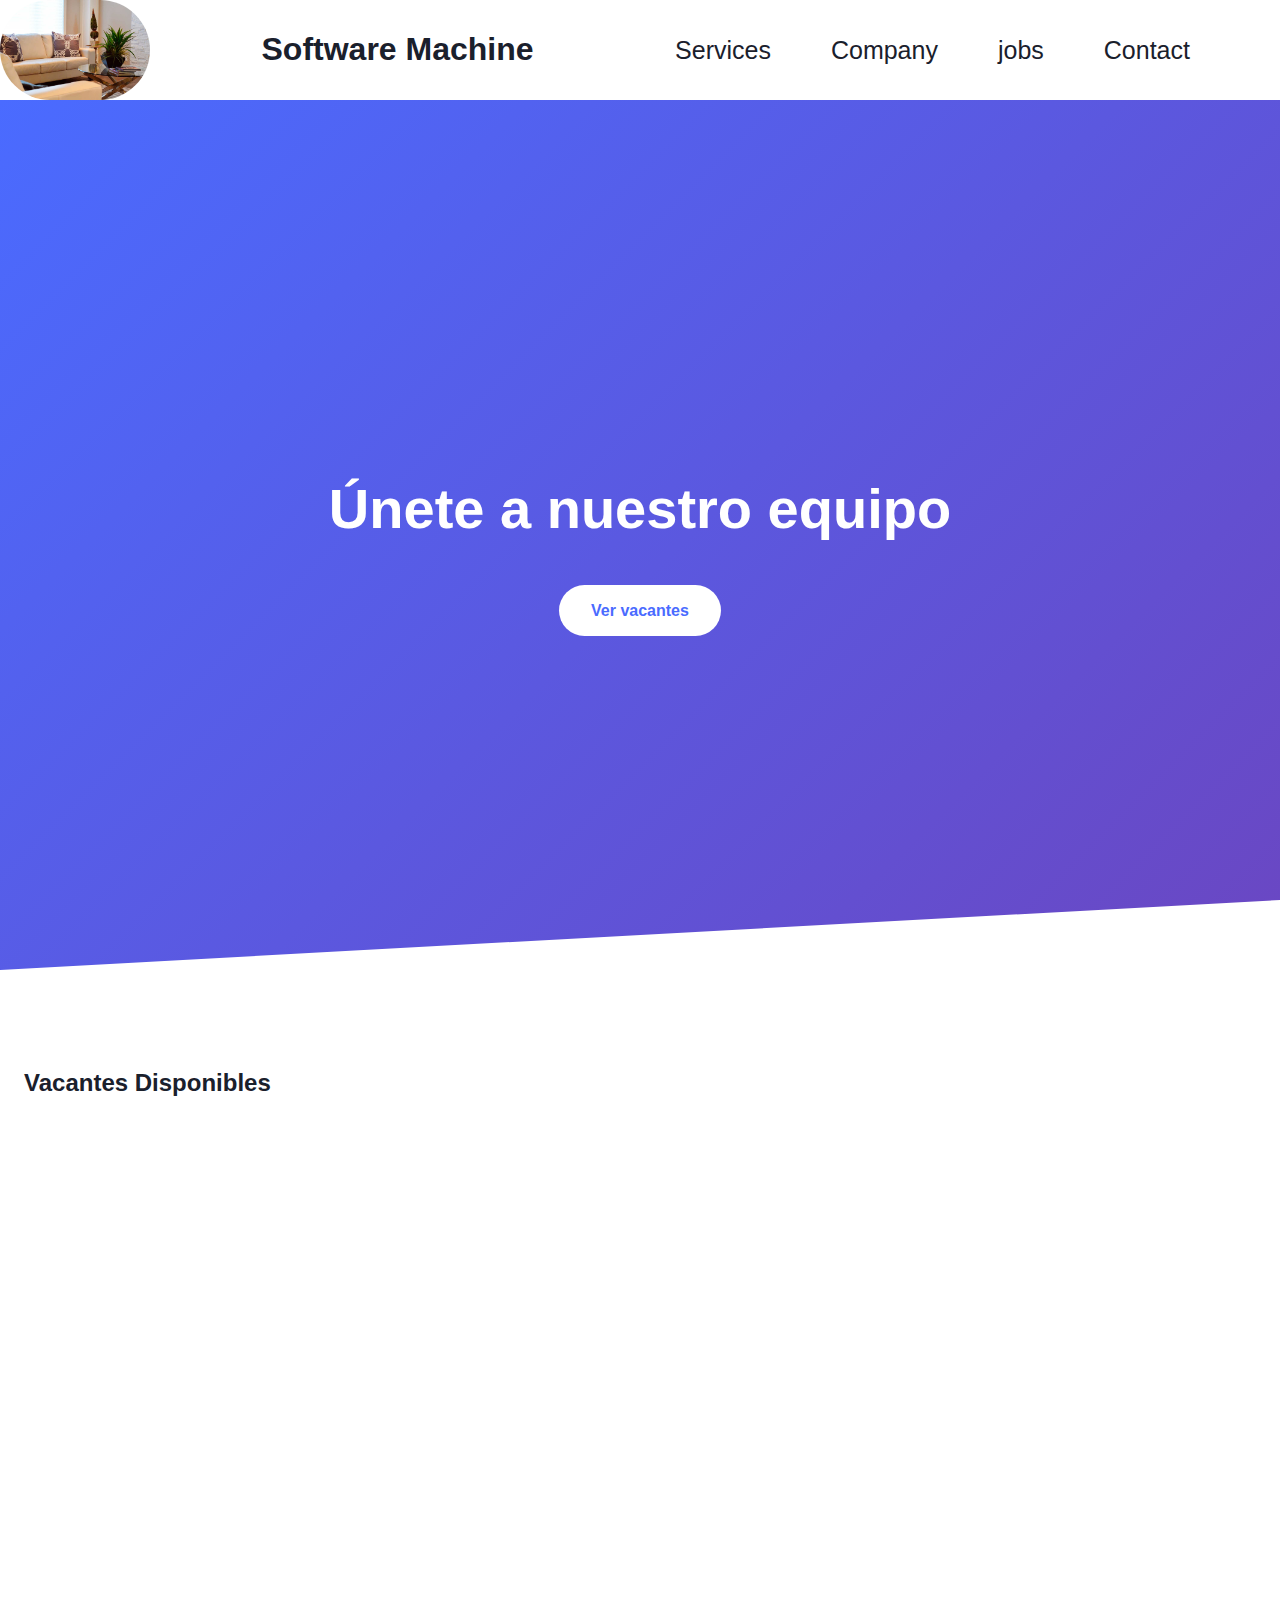
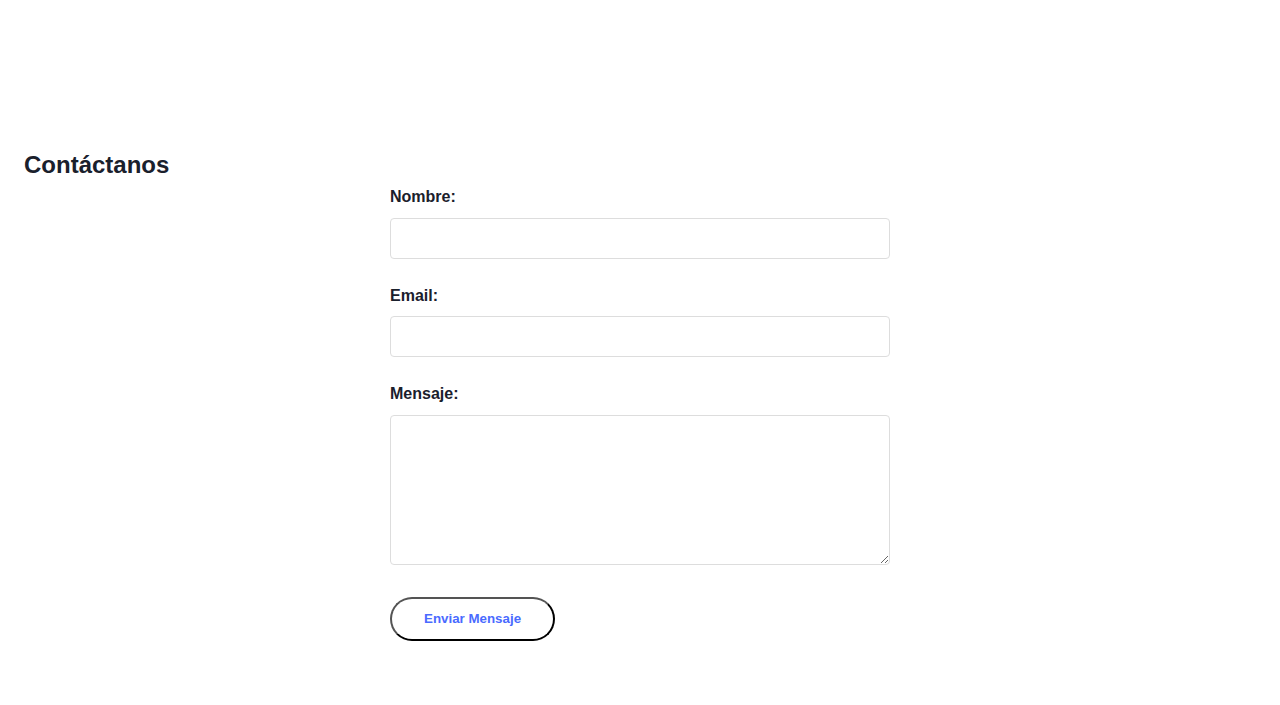
<file: index.html>
<!DOCTYPE html>
<html lang="es">
<head>
    <meta charset="UTF-8">
    <meta name="viewport" content="width=device-width, initial-scale=1.0">
    <title>Únete a Nuestro Equipo - Landing SPA</title>
    <link rel="stylesheet" href="style.css">
</head>
<body>
    <!-- Header - Barra de navegación -->
     <header>
        <div class="container">
            <div class="logo">
                <img src="/img/nosotros.jpg" alt="">
            </div>
            <div class="title">
                <h1>Software Machine</h1>
            </div>
            <div class="nav-container ">
                <nav>
                    <ul class="nav-links">
                        <li class="nav-item">Services</li>
                        <li class="nav-item">Company</li>
                        <li class="nav-item">jobs</li>
                        <li class="nav-item">Contact</li>
                        <li class="nav-item"></li>
                    </ul>
                </nav>
            </div>
        </div>
     </header>
    <!-- Hero Section - Primera sección visible -->
    <section id="hero" class="full-height">
        <h1 data-animate="fade-up">Únete a nuestro equipo</h1>
        <!-- Botón con atributo data-* para scroll suave -->
        <a href="#jobs" class="cta-button" data-smooth-scroll>Ver vacantes</a>
        
        <!-- Indicador visual para scroll (opcional) -->
        <div class="scroll-indicator" data-animate="fade-in">
            <span></span>
        </div>
    </section>

    <!-- Jobs Section - Listado de trabajos -->
    <section id="jobs" class="section-padding">
        <h2 data-animate="fade-up">Vacantes Disponibles</h2>
        
        <!-- Tarjeta de trabajo con animación fade-in -->
        <div class="job-card" data-animate="fade-in">
            <h3>Front End Developer</h3>
            <ul class="requirements">
                <li>HTML5/CSS3 avanzado</li>
                <li>JavaScript ES6+</li>
                <li>Experiencia con frameworks modernos</li>
            </ul>
            <button class="apply-button" data-modal-trigger="frontend-modal">Aplicar</button>
        </div>
        
        <!-- Segunda tarjeta -->
        <div class="job-card" data-animate="fade-in">
            <h3>UI/UX Designer</h3>
            <ul class="requirements">
                <li>Experiencia en diseño de interfaces</li>
                <li>Manejo de Figma/Adobe XD</li>
                <li>Conocimientos de prototipado</li>
            </ul>
            <button class="apply-button" data-modal-trigger="designer-modal">Aplicar</button>
        </div>
    </section>

    <!-- Contact Form Section -->
    <section id="contact" class="section-padding">
        <h2 data-animate="fade-up">Contáctanos</h2>
        
        <!-- Formulario con validación en tiempo real -->
        <form id="contact-form" class="contact-form">
            <div class="form-group">
                <label for="name">Nombre:</label>
                <input type="text" id="name" name="name" required 
                       data-validate="text" data-error="name-error">
                <span id="name-error" class="error-message"></span>
            </div>
            
            <div class="form-group">
                <label for="email">Email:</label>
                <input type="email" id="email" name="email" required 
                       data-validate="email" data-error="email-error">
                <span id="email-error" class="error-message"></span>
            </div>
            
            <div class="form-group">
                <label for="message">Mensaje:</label>
                <textarea id="message" name="message" required 
                          data-validate="text" data-error="message-error"></textarea>
                <span id="message-error" class="error-message"></span>
            </div>
            
            <button type="submit" class="cta-button">Enviar Mensaje</button>
        </form>
    </section>

    <!-- Modal (oculto inicialmente) -->
    <div id="frontend-modal" class="modal">
        <div class="modal-content">
            <span class="close-modal">&times;</span>
            <h3>Aplicar a Front End Developer</h3>
            <!-- Contenido del modal -->
        </div>
    </div>

    <script src="main.js"></script>
</body>
</html>
</file>
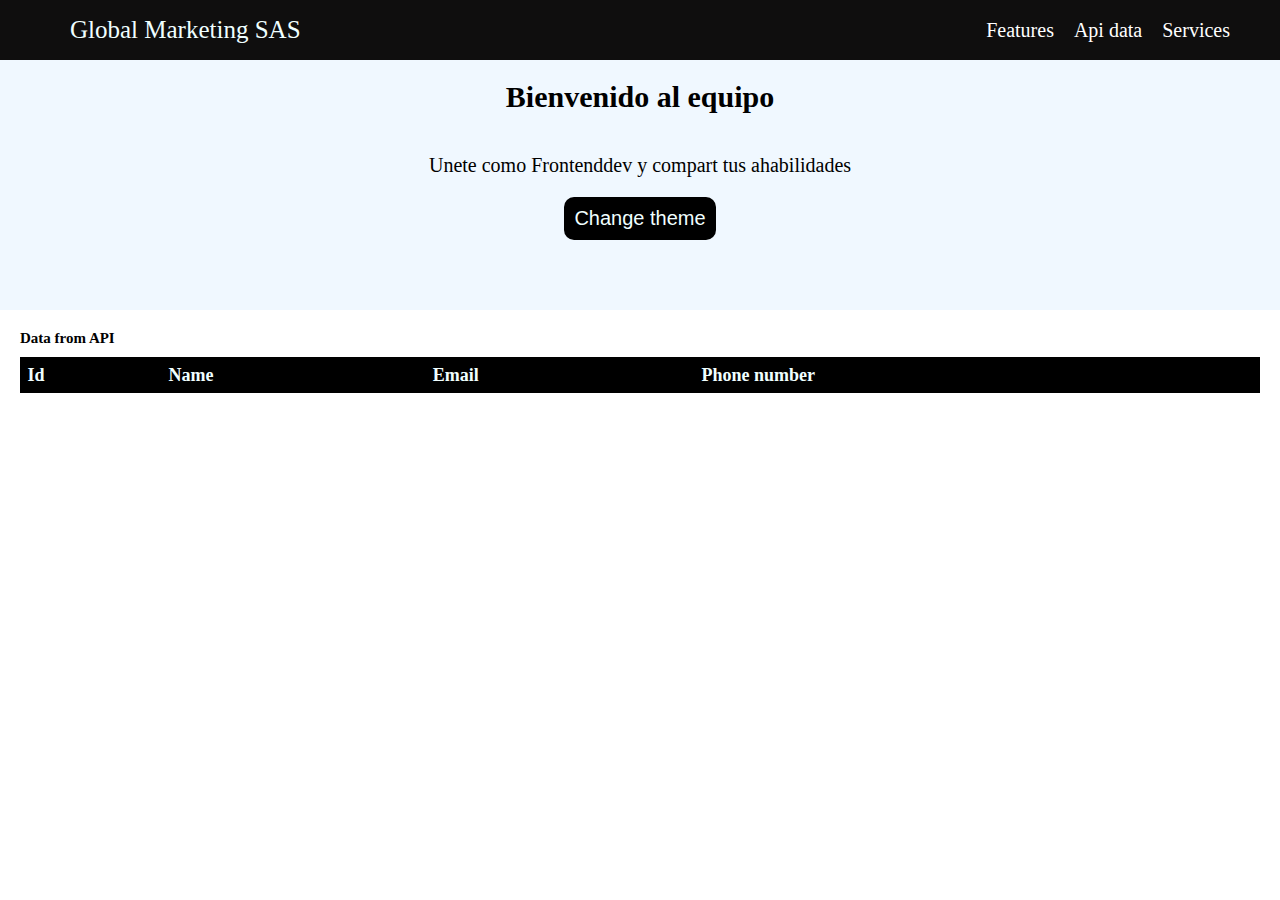
<file: execution4.html>
<!DOCTYPE html>
<html lang="en">
<head>
    <meta charset="UTF-8">
    <meta name="viewport" content="width=device-width, initial-scale=1.0">
    <title>Global Marketing SAS</title>
    <link rel="stylesheet" href="style4.css">
</head>
<body>
    <header>
        <nav class="navbar">
            <div class="logo">Global Marketing SAS</div>
            <ul class="nav-links" id="navLinks">
                <li class="nav-item" ><a href=""> Features</a></li>
                <li class="nav-item" ><a href="">Api data</a></li>
                <li class="nav-item" ><a href=""> Services</a></li>
            </ul>
            <div class="hamburger" id="hamburger">
                <span></span>
                <span></span>
                <span></span>
            </div>

        </nav>
    </header>
    <section class="welcome">
       <h2>Bienvenido al equipo</h2>
       <p>Unete como Frontenddev y compart tus ahabilidades</p>
       <button class="change-background" id="change-background"> Change theme</button>
    </section>

    <section class="Api-data" id="Api-section">
        <h2>Data from API</h2>
        <table id="user-data">
           <thead>
            <tr>
                <th>Id</th>
                <th>Name</th>
                <th>Email</th>
                <th>Phone number</th>
            </tr>
           </thead>
           <tbody id="userTable">
                
           </tbody>
        </table>
    </section>

    <script src="main4.js">

    </script> 
</body>
</html>
</file>
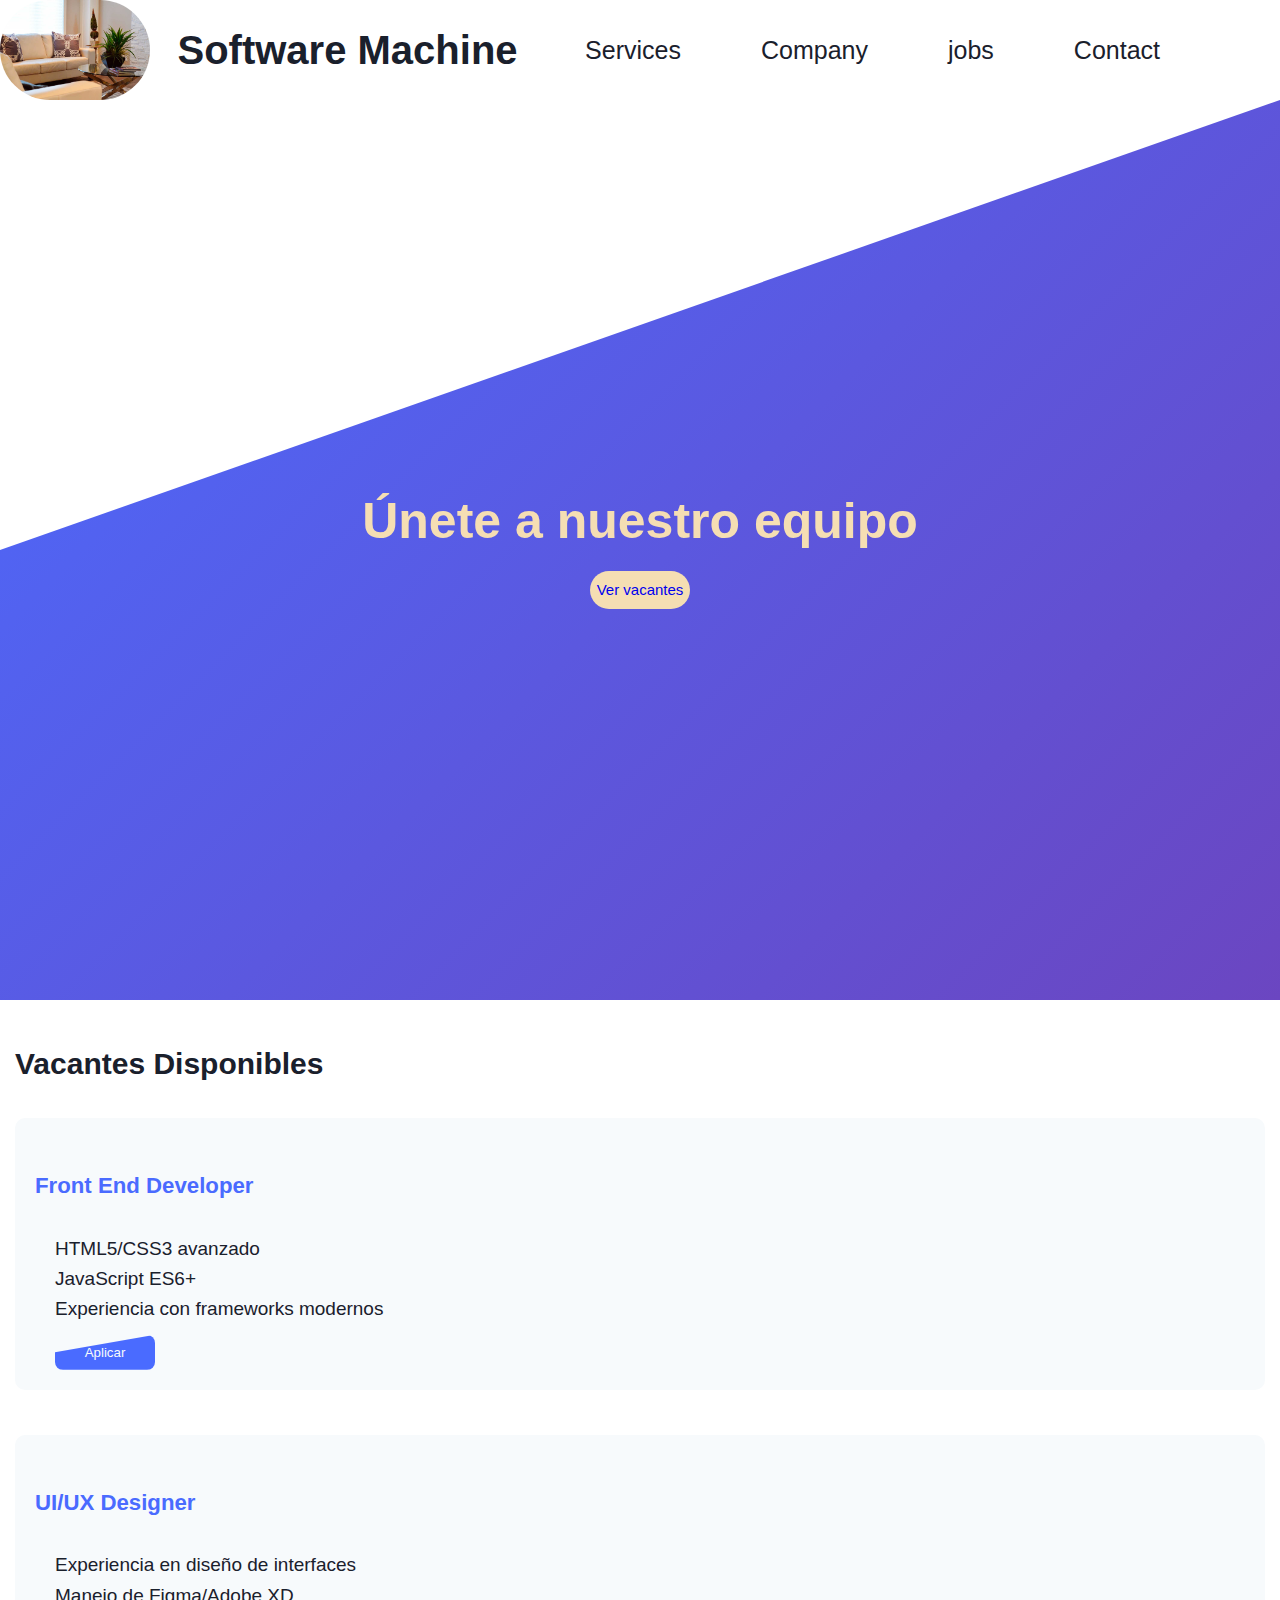
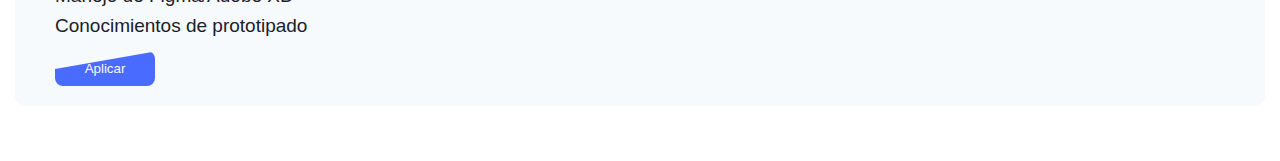
<file: index2.html>
<!DOCTYPE html>
<html lang="en">
<head>
    <meta charset="UTF-8">
    <meta name="viewport" content="width=device-width, initial-scale=1.0">
    <title>Software machine</title>
    <link rel="stylesheet" href="/style2.css">
</head>
<body>
    <header>
        <div class="container">
            <div class="logo">
                <img src="/img/nosotros.jpg" alt="">
            </div>
            <div class="title">
                <h1>Software Machine</h1>
            </div>
            <div class="nav-container ">
                <nav>
                    <ul class="nav-links">
                        <li class="nav-item">Services</li>
                        <li class="nav-item">Company</li>
                        <li class="nav-item">jobs</li>
                        <li class="nav-item">Contact</li>
                        <li class="nav-item"></li>
                    </ul>
                </nav>
            </div>
        </div>
     </header>

    <section id="hero" class="full-height">
        <h1 data-animate="fade-up">Únete a nuestro equipo</h1>
        <!-- Botón con atributo data-* para scroll suave -->
        <a href="#jobs" class="cta-button" data-smooth-scroll>Ver vacantes</a>
        
        <!-- Indicador visual para scroll (opcional) -->
        <div class="scroll-indicator" data-animate="fade-in">
            <span></span>
        </div>
    </section>

      <!-- Jobs Section - Listado de trabajos -->
    <section id="jobs" class="section-padding">
        <h2 data-animate="fade-up">Vacantes Disponibles</h2>
        
        <!-- Tarjeta de trabajo con animación fade-in -->
         <div class="cards">
            <div class="job-card" data-animate="fade-in">
                <h3>Front End Developer</h3>
                <ul class="requirements">
                    <li >HTML5/CSS3 avanzado</li>
                    <li>JavaScript ES6+</li>
                    <li>Experiencia con frameworks modernos</li>
                </ul>
                <button class="apply-button" data-modal-trigger="frontend-modal">Aplicar</button>
            </div>
            
            <!-- Segunda tarjeta -->
            <div class="job-card" data-animate="fade-in">
                <h3>UI/UX Designer</h3>
                <ul class="requirements">
                    <li>Experiencia en diseño de interfaces</li>
                    <li>Manejo de Figma/Adobe XD</li>
                    <li>Conocimientos de prototipado</li>
                </ul>
                <button class="apply-button" data-modal-trigger="designer-modal">Aplicar</button>
            </div>
        </div>
    </section>
    <script src="main2.js">

    </script>
    
</body>
</html>
</file>
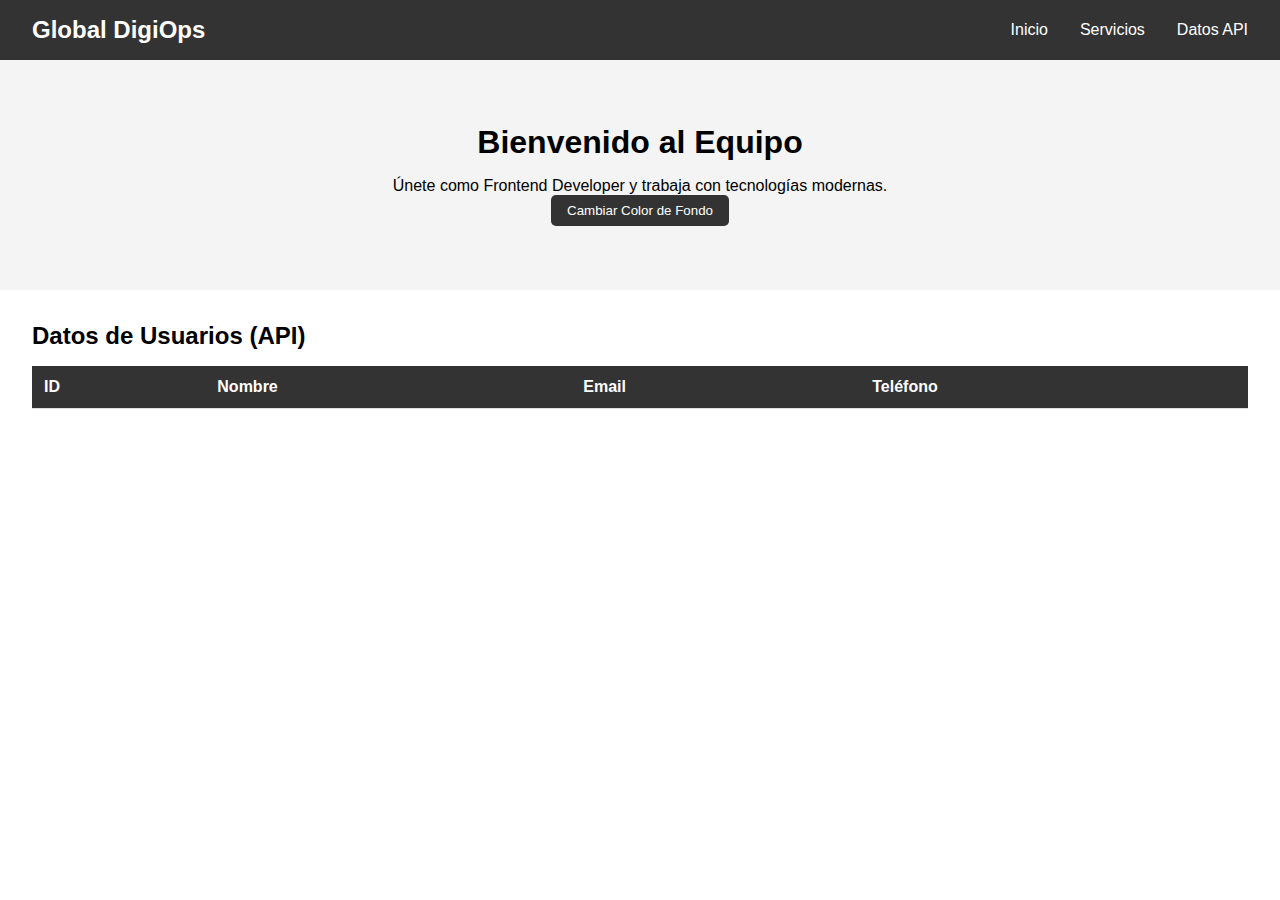
<file: index3.html>
<!DOCTYPE html>
<html lang="es">
<head>
    <meta charset="UTF-8">
    <meta name="viewport" content="width=device-width, initial-scale=1.0">
    <title>Landing Page con API</title>
    <link rel="stylesheet" href="style3.css">
</head>
<body>
    <!-- Menú Hamburguesa -->
    <header>
        <nav class="navbar">
            <div class="logo">Global DigiOps</div>
            <ul class="nav-links" id="navLinks">
                <li><a href="#home">Inicio</a></li>
                <li><a href="#features">Servicios</a></li>
                <li><a href="#api-data">Datos API</a></li>
            </ul>
            <div class="hamburger" id="hamburger">
                <span></span>
                <span></span>
                <span></span>
            </div>
        </nav>
    </header>

    <!-- Hero Section -->
    <section id="home" class="hero">
        <h1>Bienvenido al Equipo</h1>
        <p>Únete como Frontend Developer y trabaja con tecnologías modernas.</p>
        <button id="colorBtn">Cambiar Color de Fondo</button>
    </section>

    <!-- Sección de API -->
    <section id="api-data" class="api-section">
        <h2>Datos de Usuarios (API)</h2>
        <table id="userTable">
            <thead>
                <tr>
                    <th>ID</th>
                    <th>Nombre</th>
                    <th>Email</th>
                    <th>Teléfono</th>
                </tr>
            </thead>
            <tbody id="userData">
                <!-- Datos de la API se insertarán aquí con JS -->
            </tbody>
        </table>
    </section>

    <script src="main3.js"></script>
</body>
</html>
</file>
<file: style.css>
/* ESTILOS BASE - MOBILE FIRST */
:root {
    --primary-color: #4a6bff;
    --secondary-color: #2d3748;
    --light-color: #f7fafc;
    --dark-color: #1a202c;
    --transition-speed: 0.3s;
}


* {
    margin: 0;
    padding: 0;
    box-sizing: border-box;
}

body {
    font-family: 'Segoe UI', Tahoma, Geneva, Verdana, sans-serif;
    line-height: 1.6;
    color: var(--dark-color);
    overflow-x: hidden;
}

img {
    max-width: 100%;
    display: block;
    
}
.container {
   height: 100px;
    margin: 0 auto;
    display: flex;
    justify-content: space-between;
}
.nav-container{
    display: flex;
    align-items: center;
    box-sizing: border-box;
}
.logo {
    width: 150px;
    border-radius: 100px;
}
.logo img {
    width: 100%;
    height: 100%;
    border-radius: 100px;
}
.title {
    display: flex;
    align-items: center;
}
.nav-links {
    display: flex;
    box-sizing: border-box;
   
}
.nav-item {
    list-style:none;
    display: flex;
    margin: 0 25px;
    font-size: 25px;
    padding: 2.5px 5px ;
    border-radius:10px ;
    transition:all 0.5s;
    
}

.nav-item:hover{
    border-radius: 10px;
    background-color: rgba(11, 45, 197, 0.2) ;
    color: rgb(0, 0, 0);
    padding: 2.5px 5px ;
    transform: scale(1.25);
}

/* UTILITY CLASSES */
.full-height {
    min-height: 100vh;
}

.section-padding {
    padding: 4rem 1.5rem;
}

/* HERO SECTION - Diseño mobile first */
#hero {
    display: flex;
    flex-direction: column;
    justify-content: center;
    align-items: center;
    text-align: center;
    background: linear-gradient(135deg, var(--primary-color), #6b46c1);
    color: white;
    position: relative;
}

#hero h1 {
    font-size: 2.5rem;
    margin-bottom: 2rem;
    opacity: 0; /* Inicialmente invisible para animación */
    transform: translateY(20px);
}

/* Efecto clip-path para diseño creativo */
#hero::after {
    content: '';
    position: absolute;
    bottom: 0;
    left: 0;
    width: 100%;
    height: 100px;
    background: white;
    clip-path: polygon(0 70%, 100% 0, 100% 100%, 0% 100%);
}

/* CTA Button */
.cta-button {
    display: inline-block;
    padding: 0.8rem 2rem;
    background: white;
    color: var(--primary-color);
    text-decoration: none;
    border-radius: 50px;
    font-weight: bold;
    transition: transform var(--transition-speed), box-shadow var(--transition-speed);
}

.cta-button:hover {
    transform: translateY(-3px);
    box-shadow: 0 10px 20px rgba(0, 0, 0, 0.1);
}

/* Scroll Indicator */
.scroll-indicator {
    position: absolute;
    bottom: 2rem;
    left: 50%;
    transform: translateX(-50%);
    opacity: 0; /* Para animación */
}

.scroll-indicator span {
    display: block;
    width: 20px;
    height: 20px;
    border-bottom: 2px solid white;
    border-right: 2px solid white;
    transform: rotate(45deg);
    animation: scrollAnimation 2s infinite;
}

@keyframes scrollAnimation {
    0% {
        opacity: 0;
        transform: rotate(45deg) translate(-10px, -10px);
    }
    50% {
        opacity: 1;
    }
    100% {
        opacity: 0;
        transform: rotate(45deg) translate(10px, 10px);
    }
}

/* JOBS SECTION */
#jobs {
    background: white;
}

.job-card {
    background: var(--light-color);
    border-radius: 8px;
    padding: 1.5rem;
    margin-bottom: 1.5rem;
    box-shadow: 0 4px 6px rgba(0, 0, 0, 0.1);
    opacity: 0; /* Para animación */
    transform: translateY(20px);
    transition: opacity 0.6s, transform 0.6s;
}

.job-card h3 {
    color: var(--primary-color);
    margin-bottom: 1rem;
}

.requirements {
    margin: 1rem 0;
    list-style-position: inside;
}

.apply-button {
    background: var(--primary-color);
    color: white;
    border: none;
    padding: 0.5rem 1rem;
    border-radius: 4px;
    cursor: pointer;
    transition: background var(--transition-speed);
}

.apply-button:hover {
    background: #3a56e0;
}

/* CONTACT FORM */
.contact-form {
    max-width: 500px;
    margin: 0 auto;
}

.form-group {
    margin-bottom: 1.5rem;
}

.form-group label {
    display: block;
    margin-bottom: 0.5rem;
    font-weight: bold;
}

.form-group input,
.form-group textarea {
    width: 100%;
    padding: 0.75rem;
    border: 1px solid #ddd;
    border-radius: 4px;
    font-family: inherit;
}

.form-group textarea {
    min-height: 150px;
}

.error-message {
    color: #e53e3e;
    font-size: 0.875rem;
    margin-top: 0.25rem;
    display: none;
}

/* MODAL */
.modal {
    display: none;
    position: fixed;
    top: 0;
    left: 0;
    width: 100%;
    height: 100%;
    background: rgba(0, 0, 0, 0.5);
    z-index: 1000;
    justify-content: center;
    align-items: center;
}

.modal-content {
    background: white;
    padding: 2rem;
    border-radius: 8px;
    max-width: 500px;
    width: 90%;
    position: relative;
}

.close-modal {
    position: absolute;
    top: 1rem;
    right: 1rem;
    font-size: 1.5rem;
    cursor: pointer;
}

/* ANIMATION CLASSES - Se activan con JS */
.animate-fade-up {
    opacity: 1 !important;
    transition: all 1s;
    transform: translateY(0) !important;
}

.animate-fade-in {
    opacity: 1 !important;
    transition: all 1s;
}

/* MEDIA QUERIES - Diseño responsive */
@media (min-width: 768px) {
    #hero h1 {
        font-size: 3.5rem;
    }
    
    .job-card {
        padding: 2rem;
    }
    
    .job-grid {
        display: grid;
        grid-template-columns: repeat(2, 1fr);
        gap: 2rem;
    }
}
</file>
<file: style4.css>
html{
    font-size: 62.5%;
    box-sizing: border-box;
}
body{
    transition: background-color 1s ease ;
}
*,*::before,*::after{
    box-sizing: inherit;
    margin: 0;
    padding: 0;
}

a{
    text-decoration: none;
    color: white;
   
}

.navbar{
    display: flex;
    align-items: center;
    background-color: rgb(15, 14, 14);
    height: 6rem;
    padding: 2rem 5rem;
    justify-content: space-between;
    color: azure;
}
.logo{
    font-size: 2.5rem;
    margin-left: 2rem;

}
.nav-links{
    display: flex;
    gap: 2rem;
    
    list-style: none;
}
.nav-item{
  font-size: 2rem;
}

.hamburger{
    display: none;
}

.hamburger span{
    display: block;
    height: 3px;
    width: 25px;
    margin: 5px;
    background-color: beige;
}

.welcome{
    display: flex;
    flex-direction: column;
    align-items: center;
    height: 25rem;
    background-color: aliceblue;
    
    
}
.welcome h2 {
    font-size: 3rem;
    padding: 2rem;
}
.welcome p {
    font-size: 2rem;
    padding: 2rem;

}
.welcome button{
   font-size: 2rem;
   border-radius: 10px;
   border: none;
   padding: 10px;
   color: azure;
   height: auto;  
   background-color:black;
}
.Api-data{
    padding:2rem;
    overflow-x: auto ;

}



table{
    width: 100%;
    border-collapse: collapse;
    margin-top: 1rem;

}
th,td{
   padding: 0.75rem;
   text-align: left;
   font-size: 1.8rem;

}
th{
    background-color: black;
    color : azure;
}
@media (max-width:780px){
    .navbar{
        padding: 1rem;
    }

    .nav-links{
     display:none;
     flex-direction: column;
     position: absolute;
     top:6rem;
     left: 0;
     background-color: black;
     width: 100%;
     padding:2rem
    
    }
    .nav-links.active{
        display: flex;
    }
    .hamburger{
        display: block;
    }
}
</file>
<file: style2.css>
:root {
    --primary-color: #4a6bff;
    --secondary-color: #2d3748;
    --light-color: #f7fafc;
    --dark-color: #1a202c;
    --transition-speed: 0.3s;
}

html {
    box-sizing: border-box; /** Permite que el ancho y alto de los elementos se calculen incluyendo el padding y el borde ejm: width:300; padding:25 lo que hará es restarle 25px padding al total del width interior para que en total sean 300px */
    /*!ESTO ES SOLO PARA RECORDAR, YA QQUE TODO ESTO YA ESTÁ INCLUUIDO EN EL NORMALIZE.CSS*/
    font-size: 62.5%; /** Establece el tamaño de fuente base en 62.5% del tamaño de fuente por defecto del navegador, lo que facilita el cálculo de unidades rem (1rem = 10px) */
    /** Esto es útil para que 1rem sea igual a 10px, facilitando el uso de unidades rem en lugar de px */
}

* {
    margin: 0;
    padding: 0;
    box-sizing: border-box;
}

body {
    font-family: 'Segoe UI', Tahoma, Geneva, Verdana, sans-serif;
    line-height: 1.6;
    color: var(--dark-color);
    overflow-x: hidden;
}

img {
    max-width: 100%;
    display: block;
    
}

a{
    text-decoration: none;
}
.container {
   height: 100px;
    margin: 0 auto;
    display: flex;
    justify-content: space-between;
}
.nav-container{
    display: flex;
    align-items: center;
    box-sizing: border-box;
}
.logo {
    width: 150px;
    border-radius: 100px;
}
.logo img {
    width: 100%;
    height: 100%;
    border-radius: 100px;
}
.title {
    display: flex;
    align-items: center;
}
.title h1{
    font-size: 4rem;
}
.nav-links {
    display: flex;
    box-sizing: border-box;
   
}
.nav-item {
    list-style:none;
    display: flex;
    margin: 0 25px;
    font-size: 25px;
    padding:0 15px;
    border-radius:10px ;
    transition:all 0.5s;
    
}

.nav-item:hover{
    border-radius: 10px;
    background-color: rgba(11, 45, 197, 0.2) ;
    color: rgb(0, 0, 0);
    padding:0 15px ;
    transform: scale(1.1);
}

/**utility classes*/
.full-height{
    height: 100vh;
}
.section-padding{
    padding: 4rem 1.5rem;
    font-size: 1.9rem;
}
.section-padding h2{
  font-size: 3rem;
}


#hero {
    display: flex;
    justify-content: center;
    align-items: center;
    flex-direction: column;
    background: linear-gradient(135deg,var(--primary-color),#6b46c1);
    color: wheat;
    position: relative;
    clip-path: polygon(0 50%, 100% 0%, 100% 100%, 0% 100%);
}
#hero h1{
    font-size: 5rem;
}

.cta-button{
    text-decoration: none;
    background-color: wheat;
    padding: 7px;
    border-radius: 20px;
    margin: 10px;
    font-size: 1.5rem;
    transition: var(--transition-speed);
}
.cta-button:hover{
    transition: var(--transition-speed);
    transform: translateY(-5px);
  
}
.cards{
    display: grid;
    grid-template-rows: repeat(2,1fr);
    gap: 3rem;
    align-items: center;
}
.cards :nth-child(1){
    margin-top: 3rem;
}

.job-card{
    background-color: var(--light-color);
    padding: 20px;
    border-radius: 10px;
  
    

}

.job-card h3{
    color: #4a6bff;
}

.job-card li{
    list-style:none;
    margin-left: 2rem;
}

.apply-button{
    background-color: #4a6bff;
    padding: 10px;
    color: #f7fafc;
    border: none;
    border-radius: 8px;
    margin-top: 10px;
    margin-left: 20px;
    width: 10rem;
    transition: var(--transition-speed);
                       
    clip-path: polygon(0% 50% ,100% 0%, 100% 100%,0 100% );
}
.apply-button:hover{
   background-color: #2c4f8b;
   transition: var(--transition-speed);
}
</file>
<file: style3.css>
/* Reset y Estilos Generales */
* {
    margin: 0;
    padding: 0;
    box-sizing: border-box;
    font-family: Arial, sans-serif;
}

body {
    transition: background-color 0.5s ease;
}

/* Navbar y Menú Hamburguesa */
.navbar {
    display: flex;
    justify-content: space-between;
    align-items: center;
    padding: 1rem 2rem;
    background-color: #333;
    color: white;
}

.logo {
    font-weight: bold;
    font-size: 1.5rem;
}

.nav-links {
    display: flex;
    gap: 2rem;
    list-style: none;
}

.nav-links a {
    color: white;
    text-decoration: none;
}

.hamburger {
    display: none;
    cursor: pointer;
}

.hamburger span {
    display: block;
    width: 25px;
    height: 3px;
    margin: 5px;
    background-color: white;
}

/* Hero Section */
.hero {
    padding: 4rem 2rem;
    text-align: center;
    background-color: #f4f4f4;
}

.hero h1 {
    margin-bottom: 1rem;
}

.hero button {
    padding: 0.5rem 1rem;
    background-color: #333;
    color: white;
    border: none;
    cursor: pointer;
    border-radius: 5px;
}

/* Tabla de Datos de API */
.api-section {
    padding: 2rem;
    overflow-x: auto;
}

table {
    width: 100%;
    border-collapse: collapse;
    margin-top: 1rem;
}

th, td {
    padding: 0.75rem;
    text-align: left;
    border-bottom: 1px solid #ddd;
}

th {
    background-color: #333;
    color: white;
}

/* Responsive Design */
@media (max-width: 768px) {
    .nav-links {
        display: none;
        flex-direction: column;
        width: 100%;
        position: absolute;
        top: 60px;
        left: 0;
        background-color: #333;
        padding: 1rem;
    }

    .nav-links.active {
        display: flex;
    }

    .hamburger {
        display: block;
    }
}
</file>
